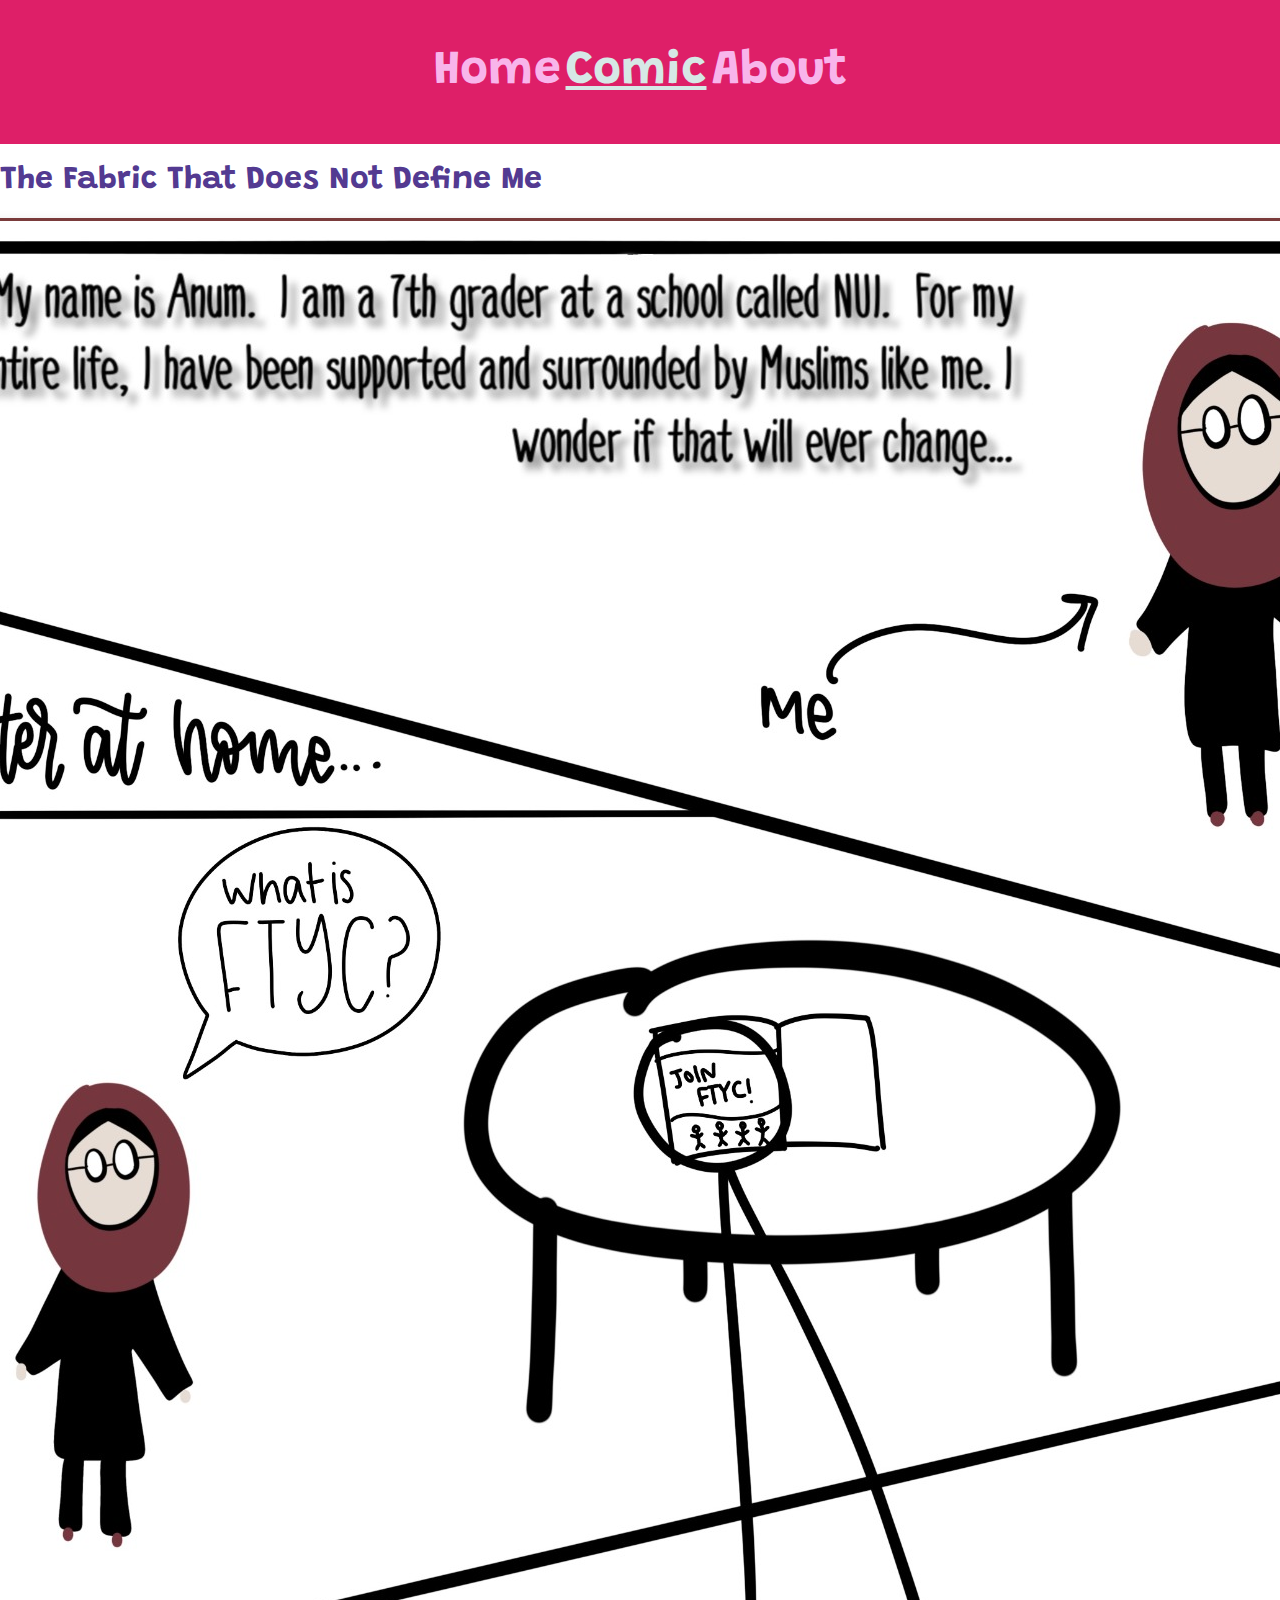
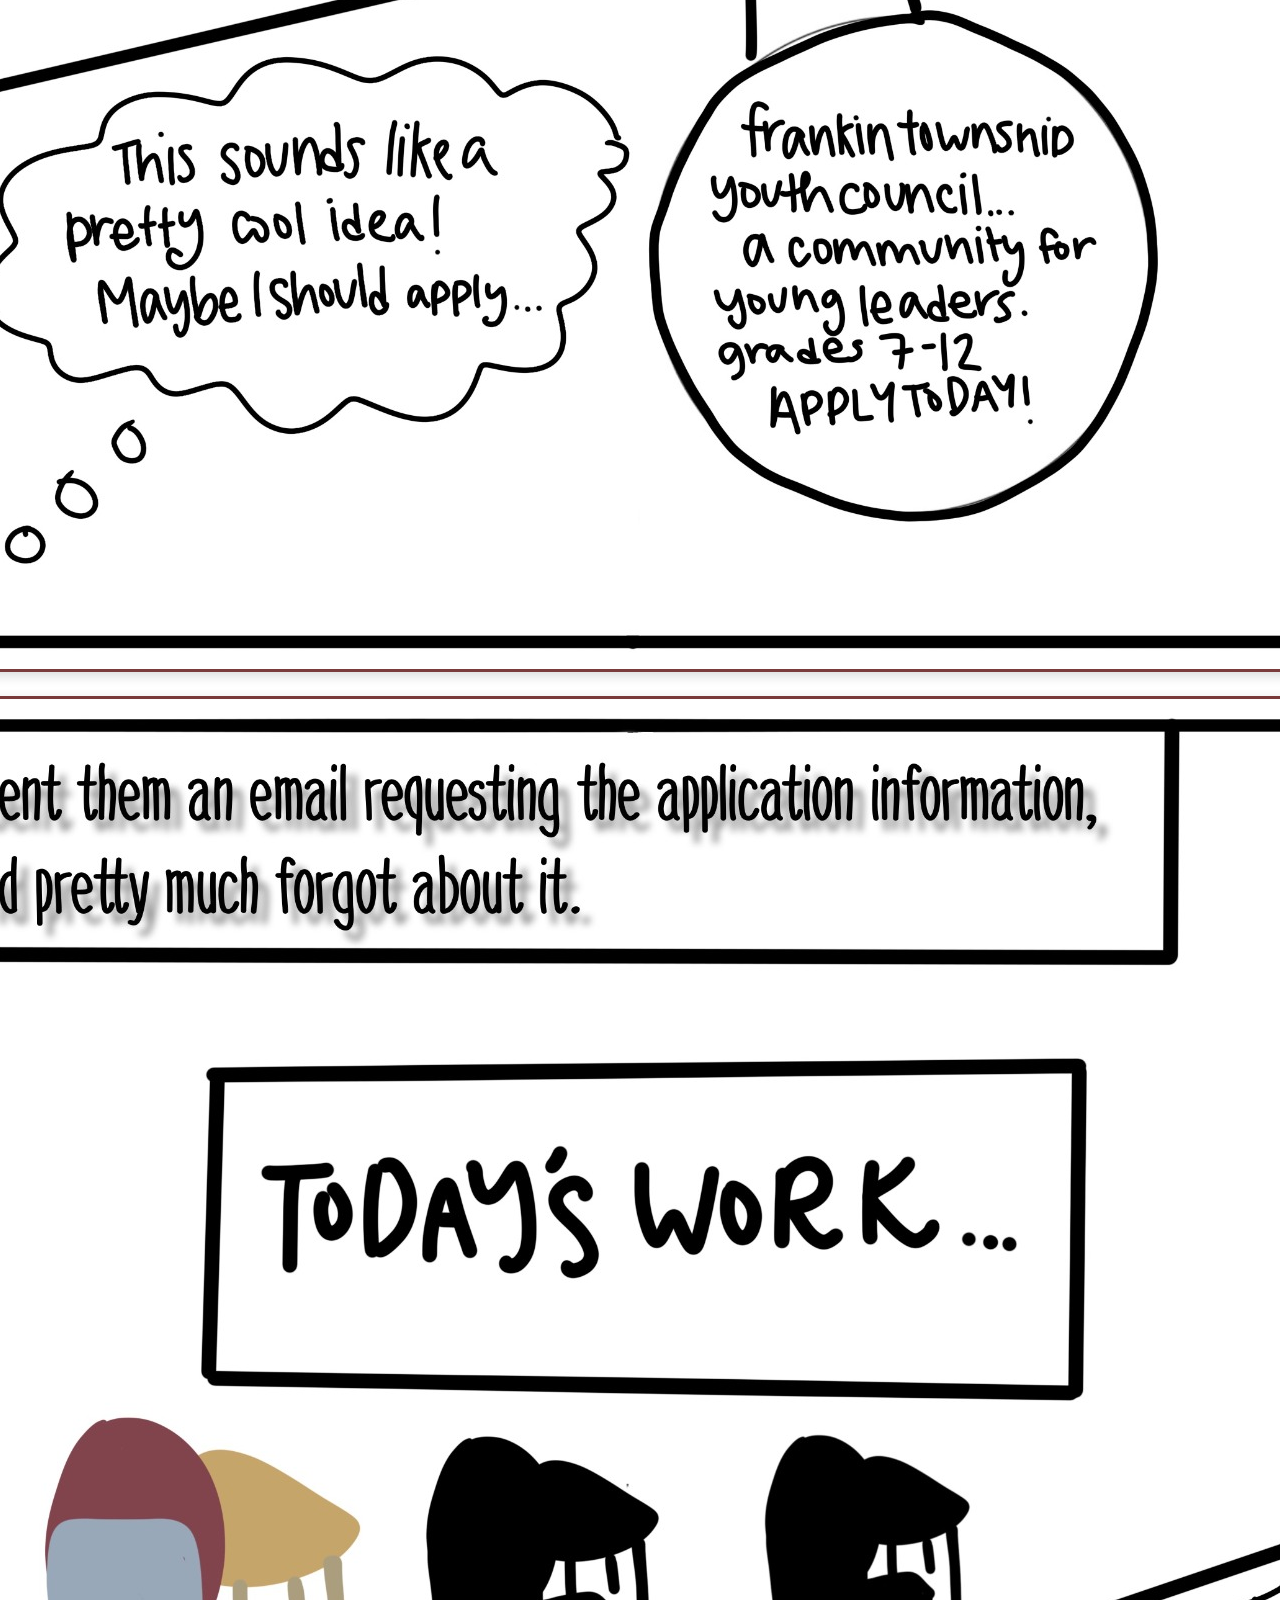
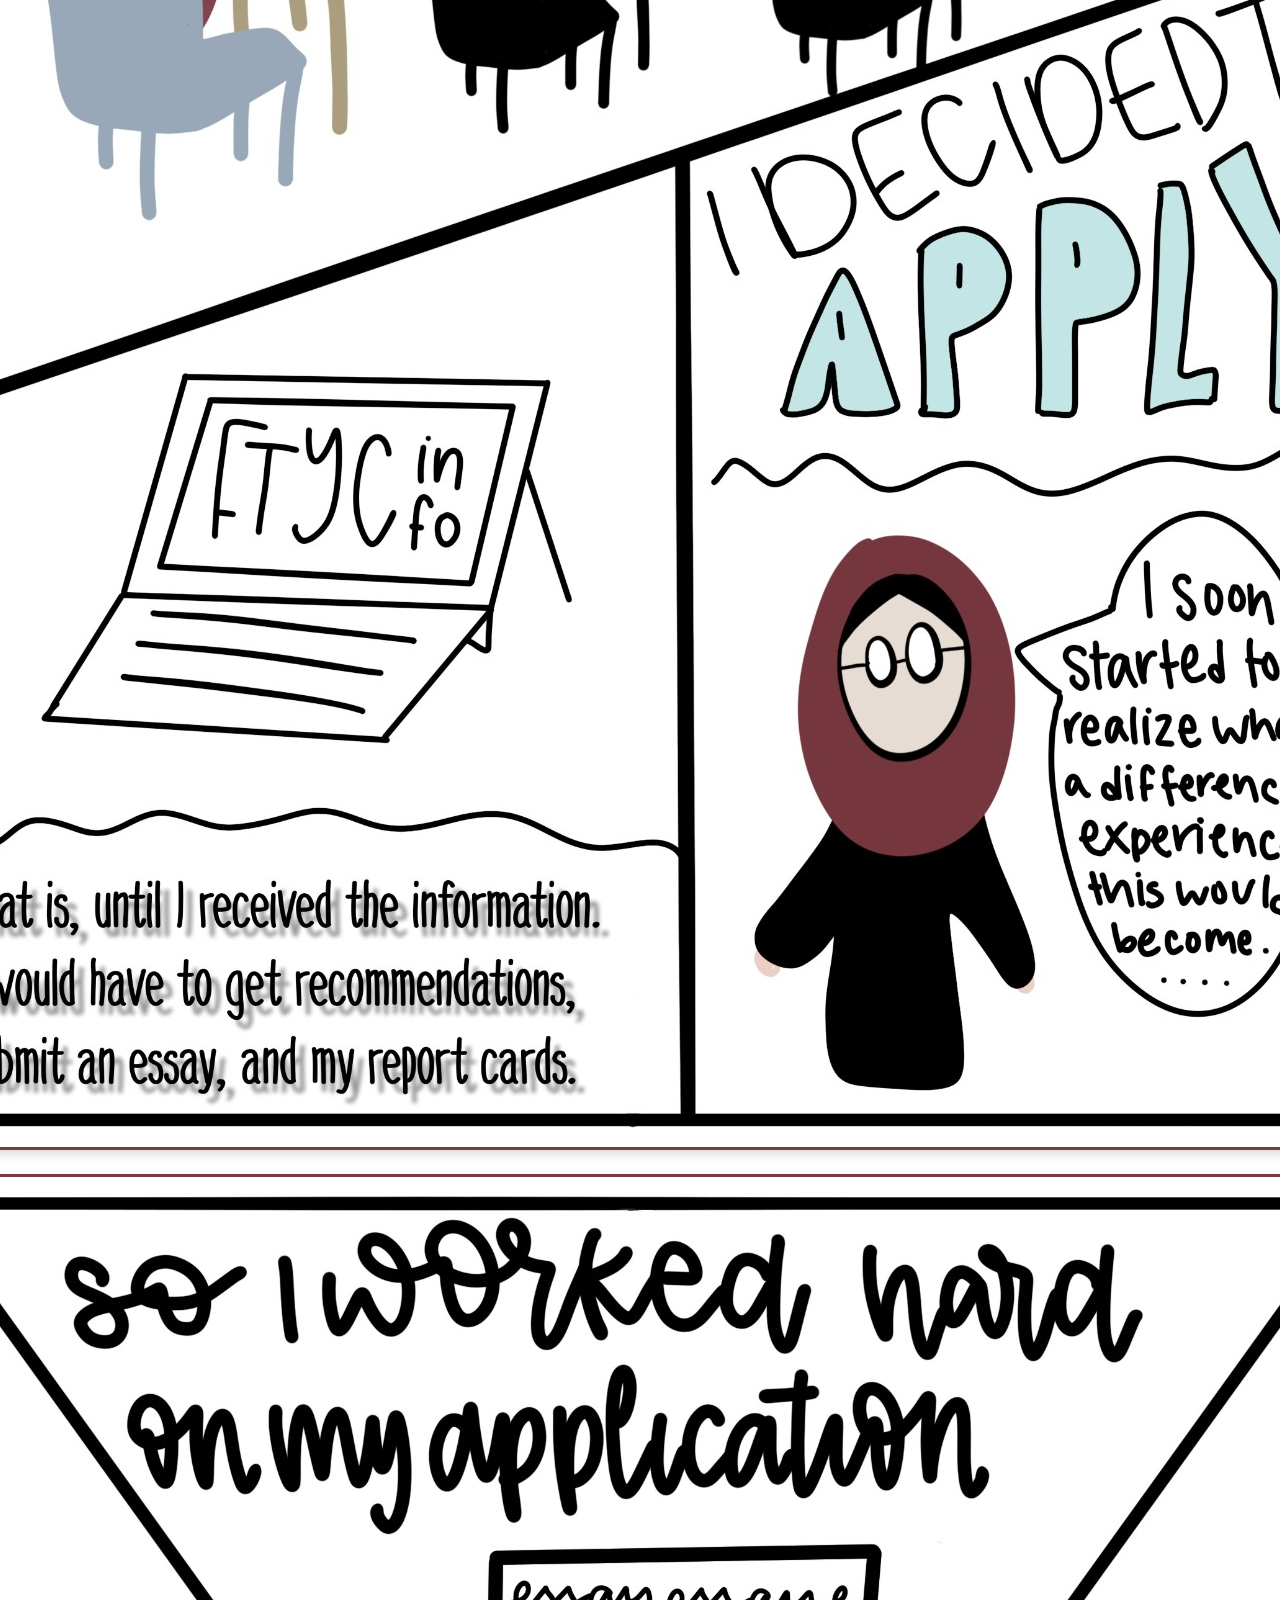
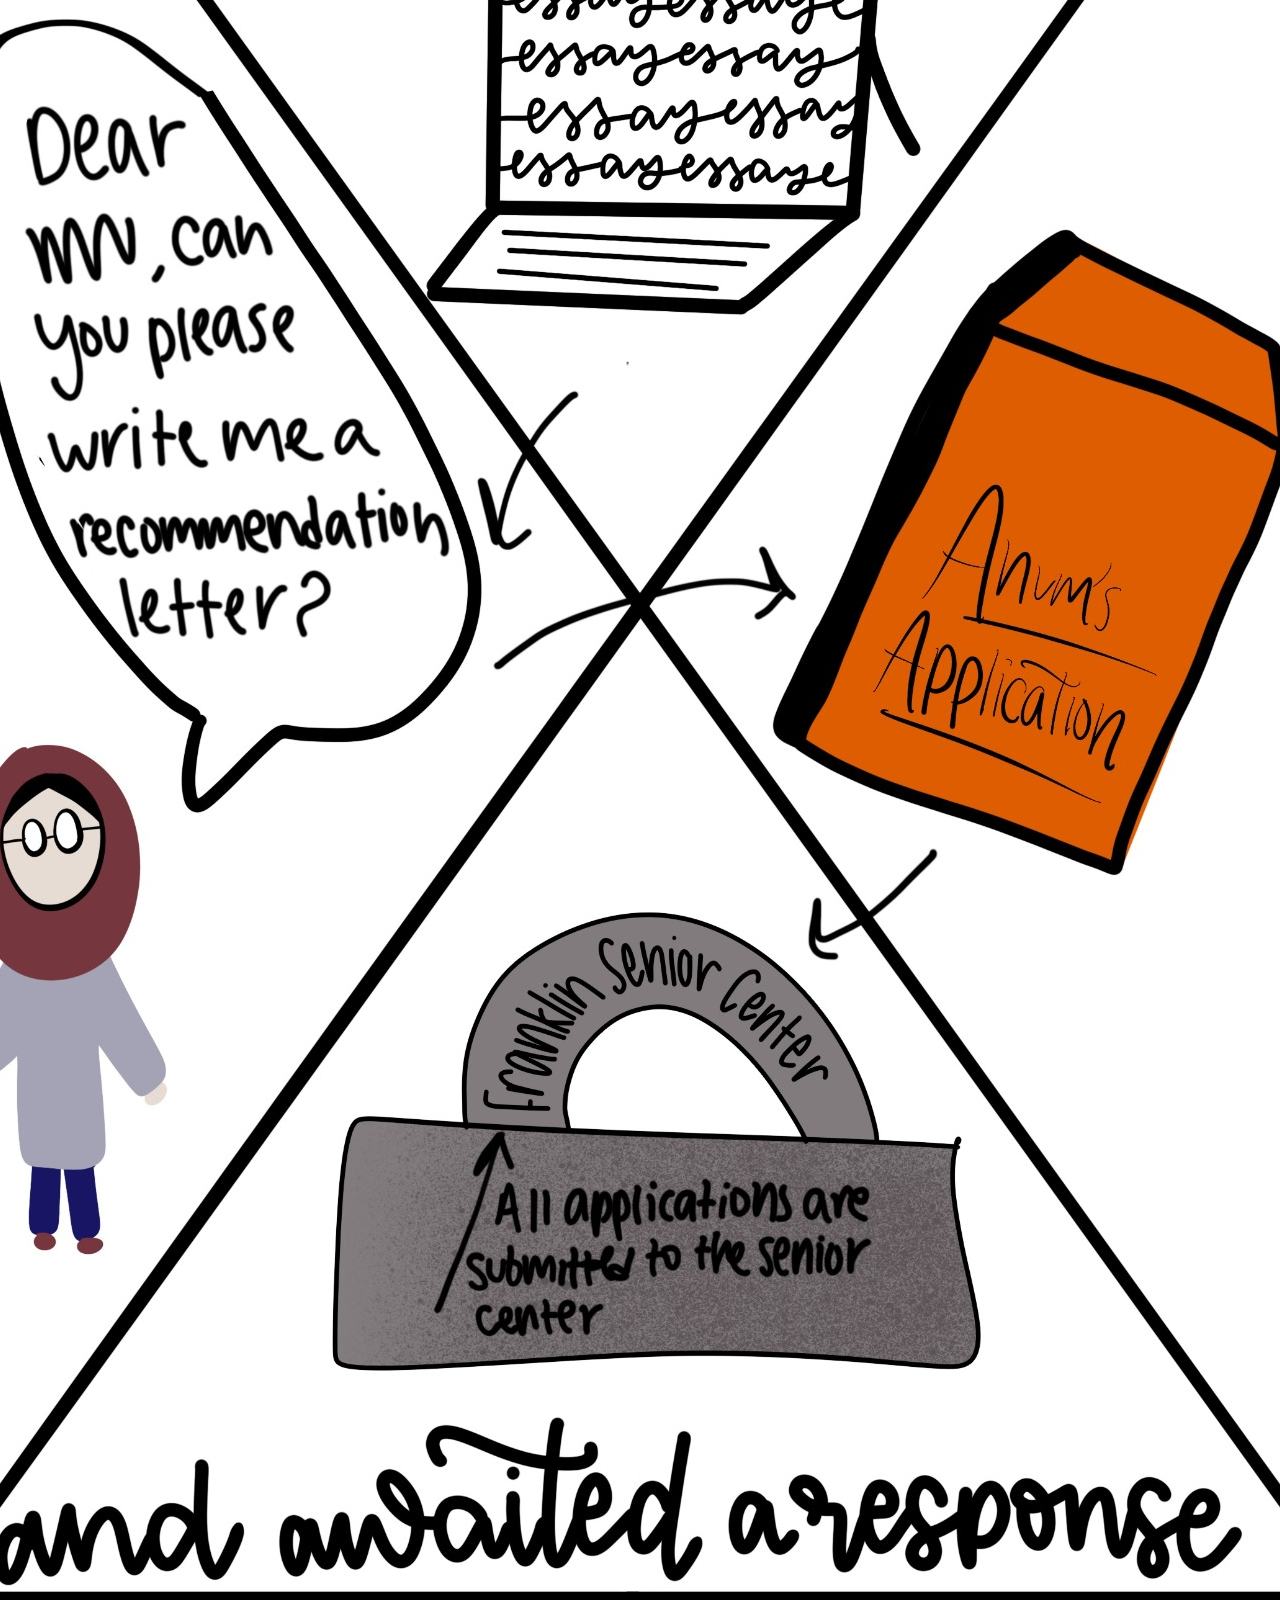
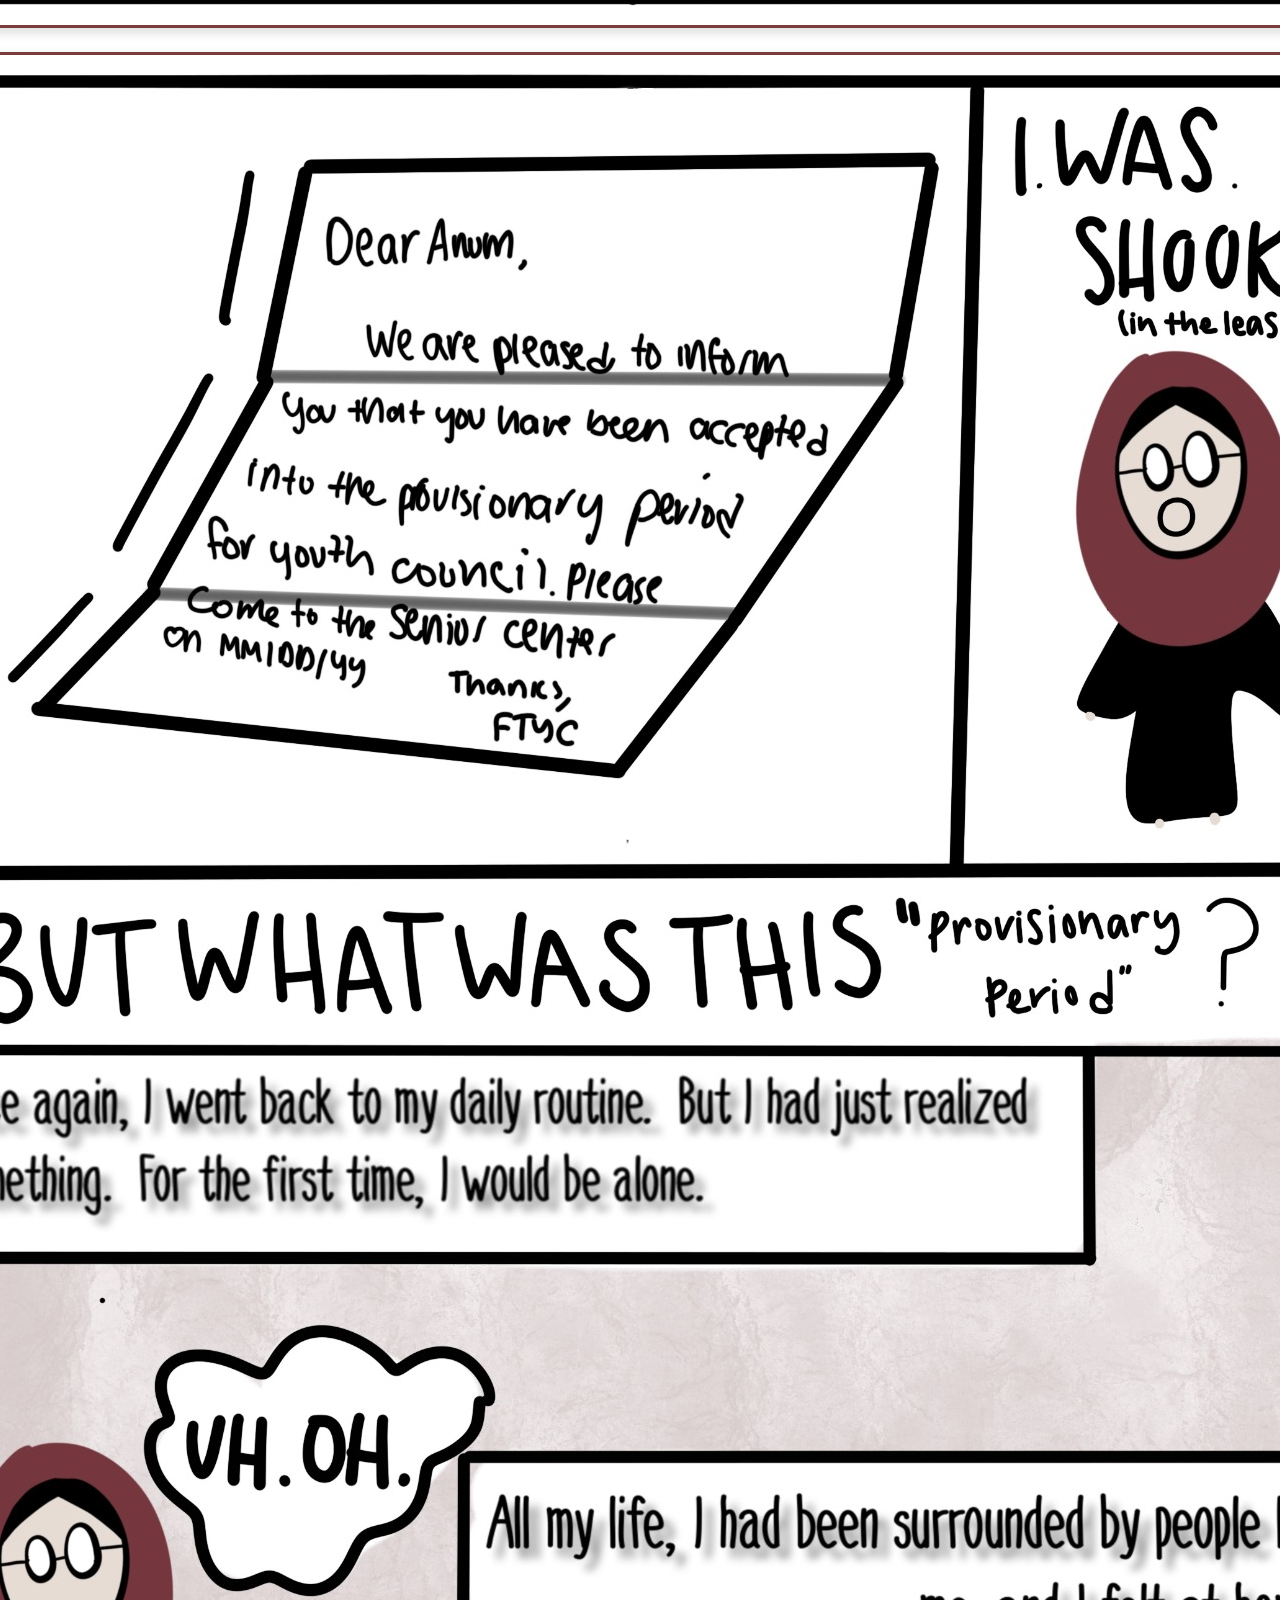
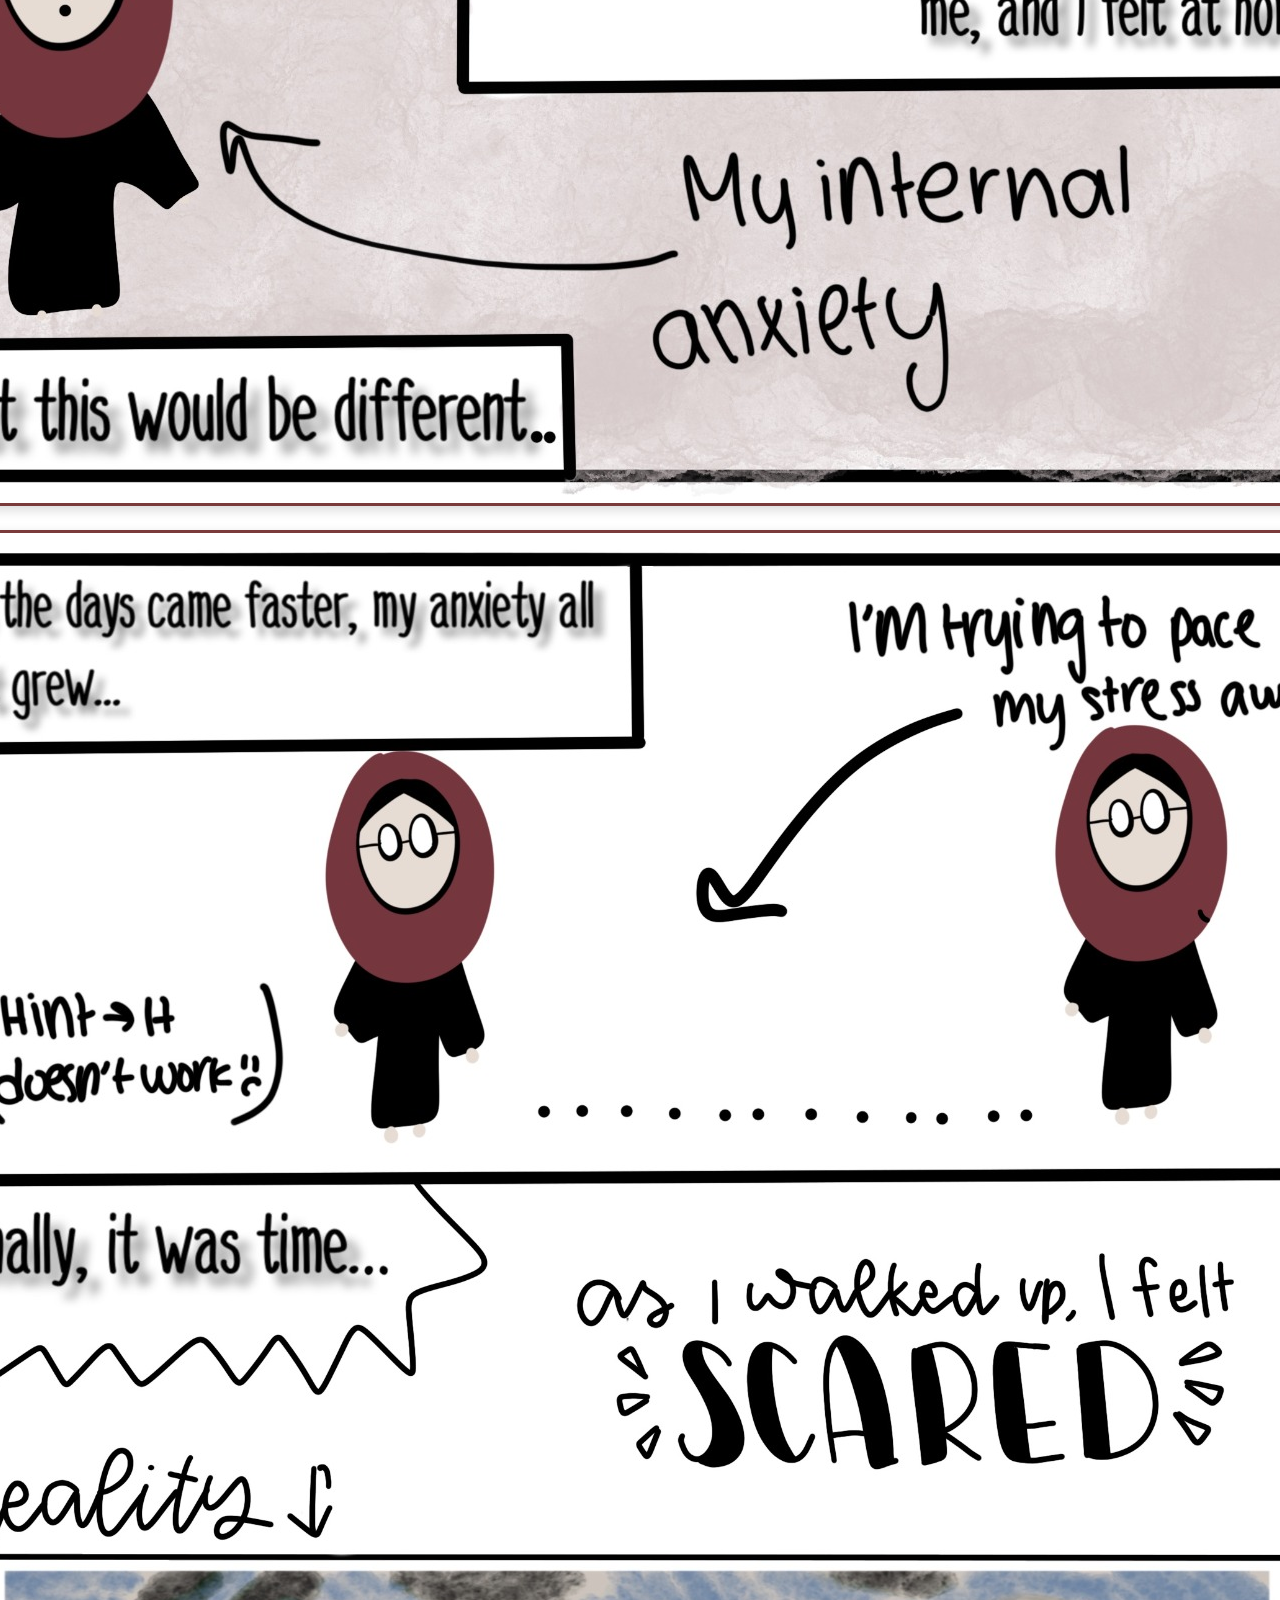
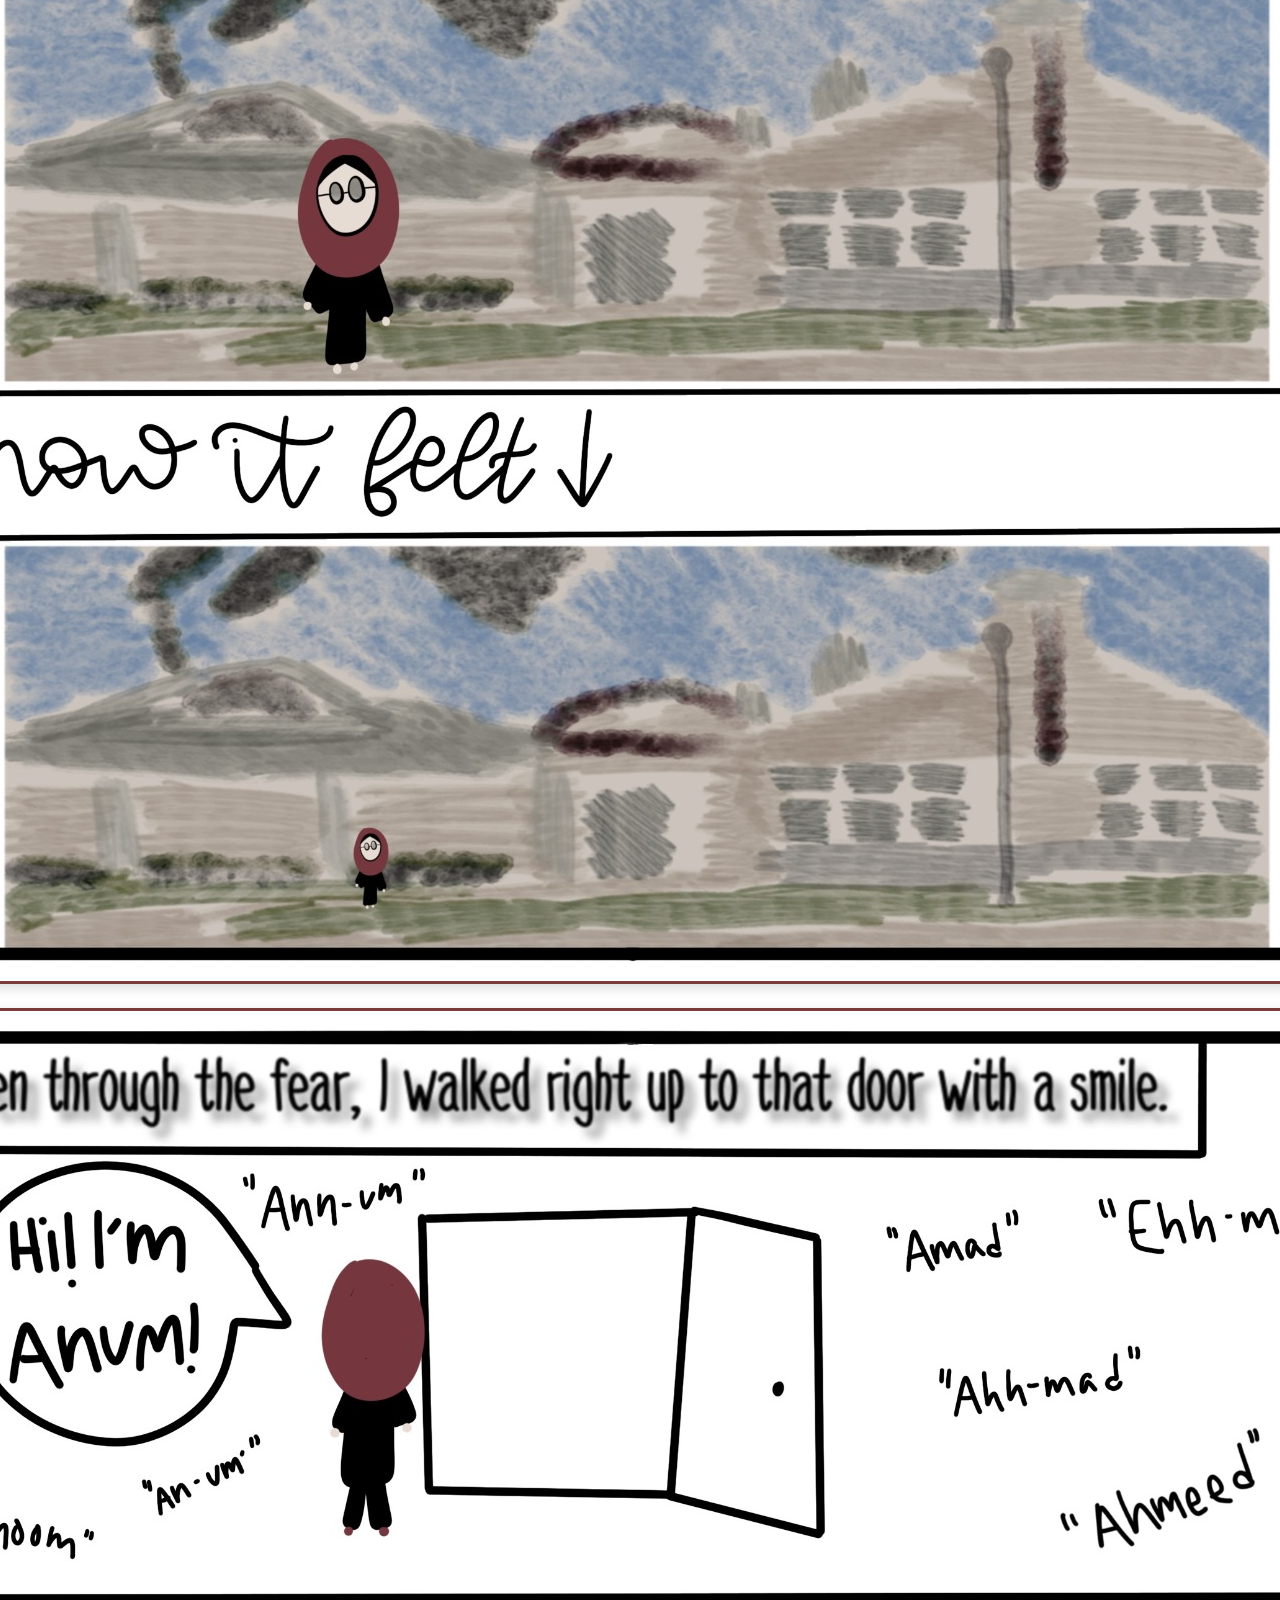
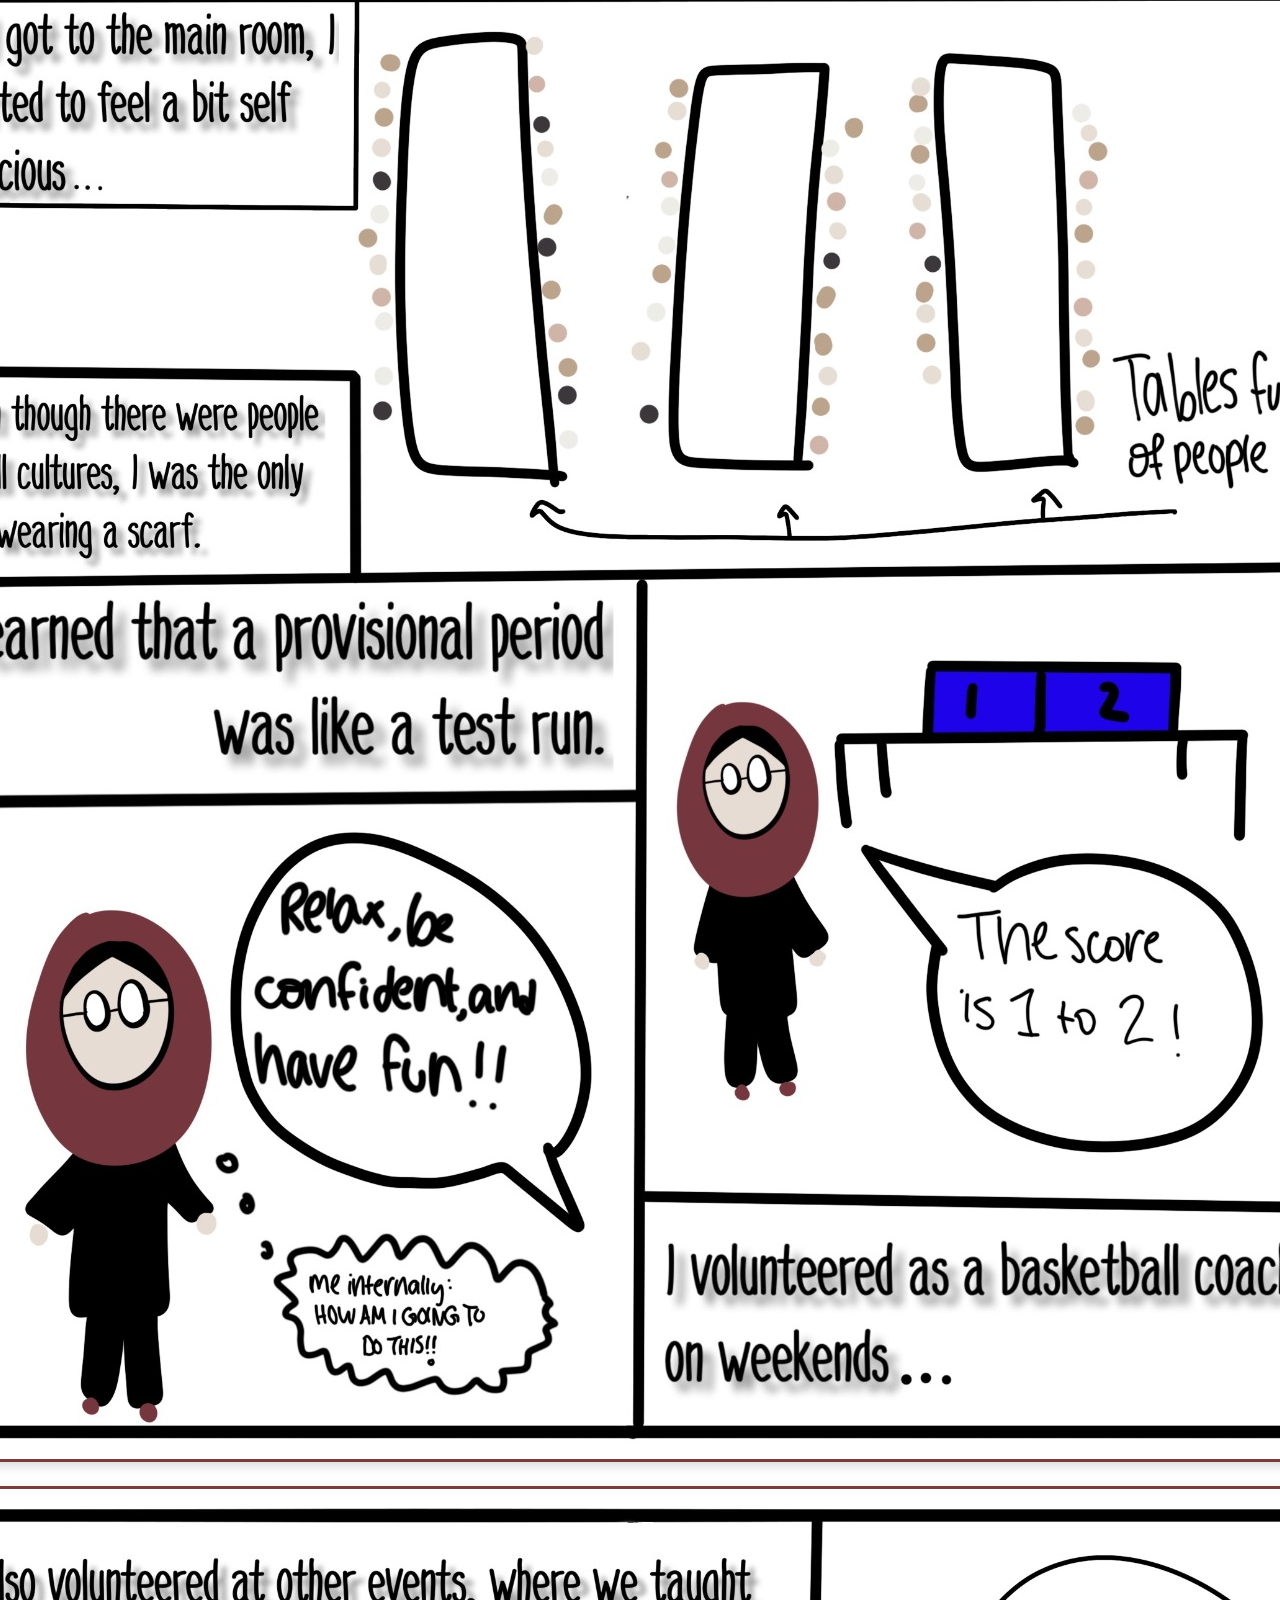
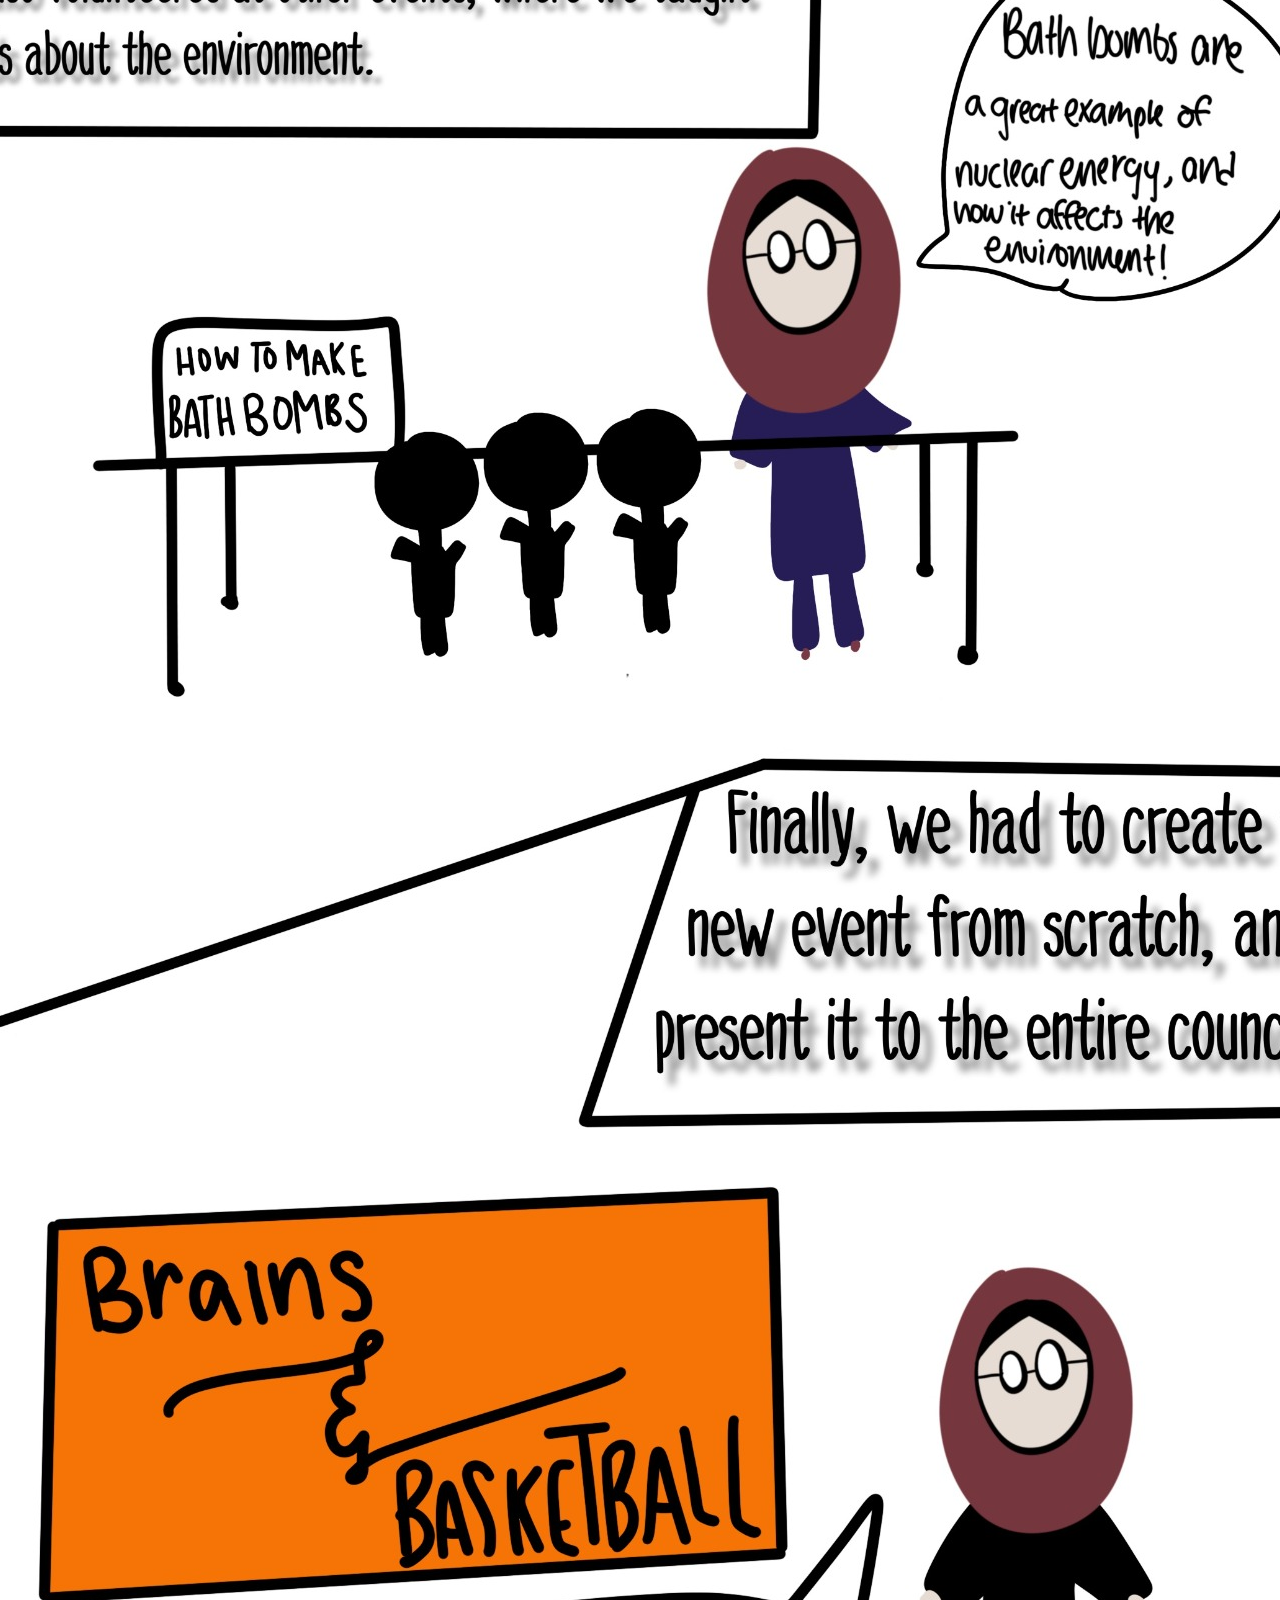
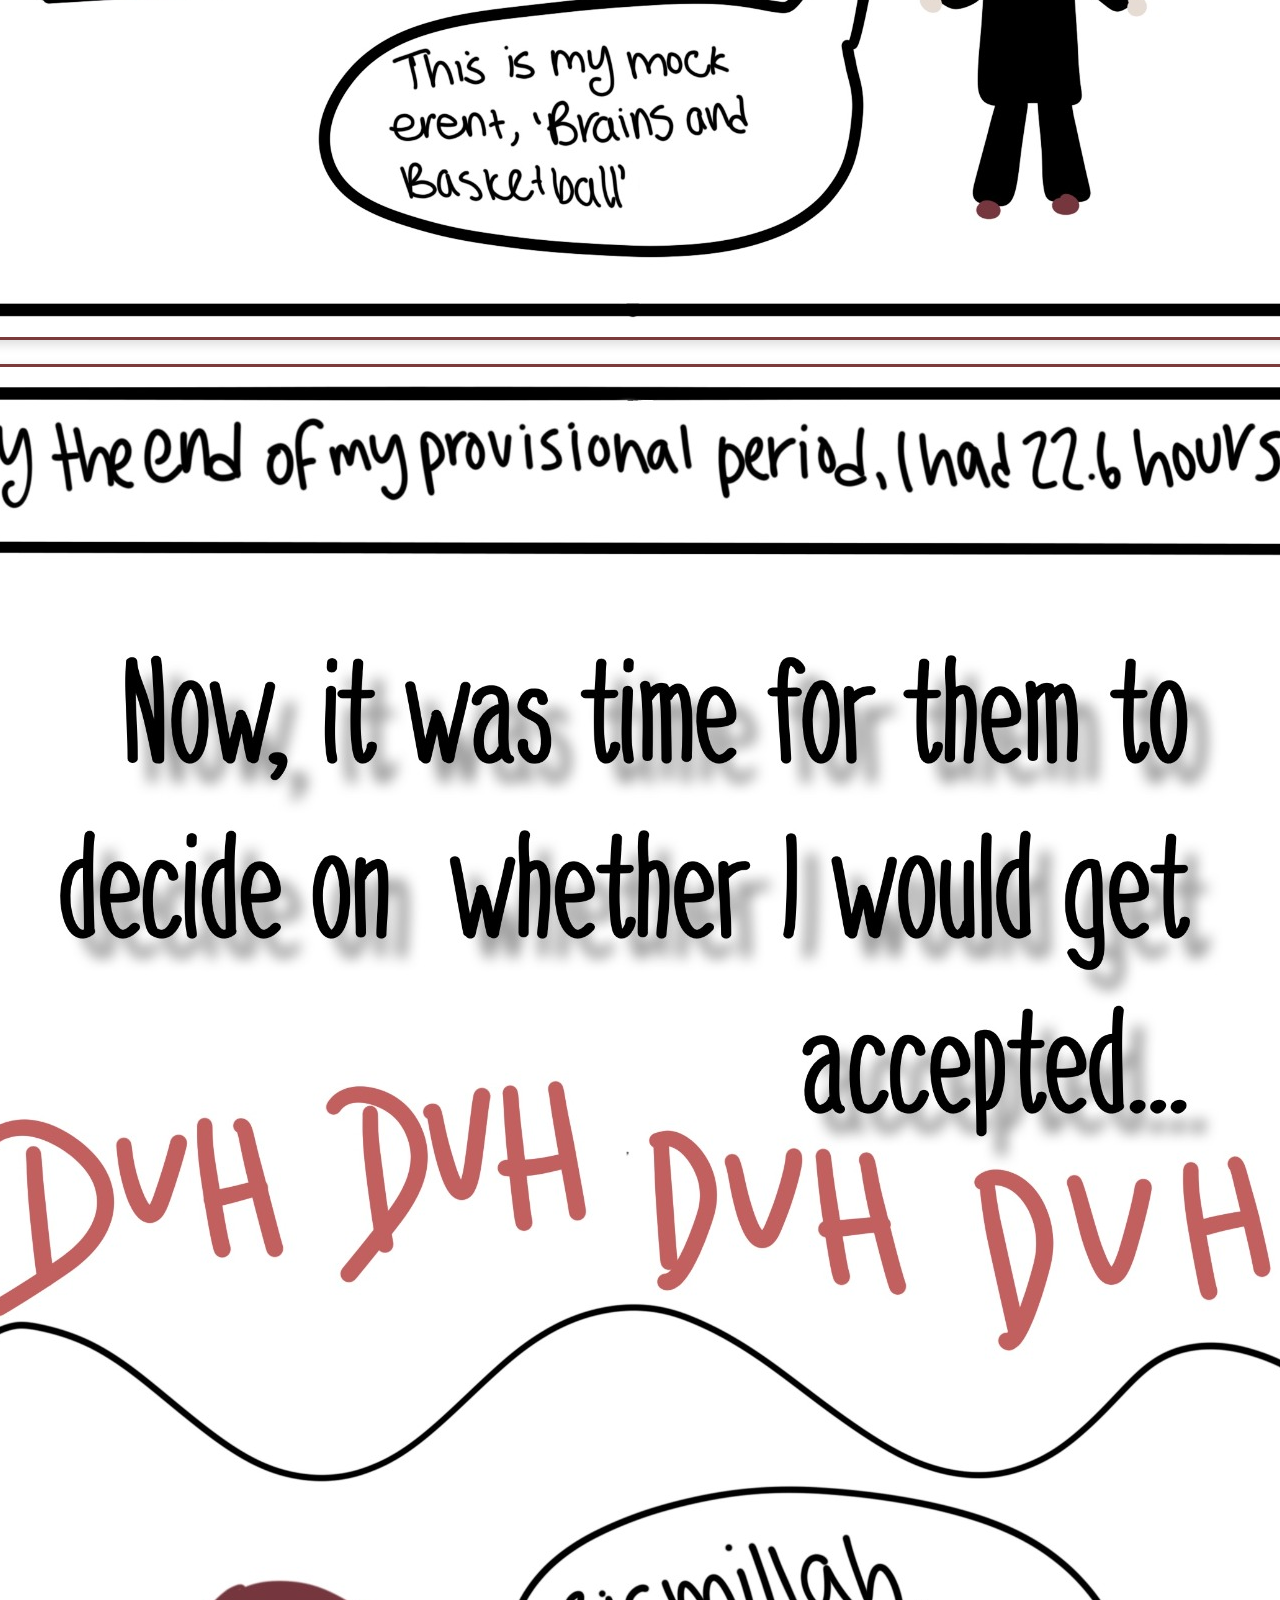
<file: comic.html>
<!DOCTYPE html>
<html lang="en">
<head>
  <meta charset="UTF-8" />
  <meta name="viewport" content="width=device-width, initial-scale=1.0"/>
  <title>Comic - Webcomic</title>
  <link rel="stylesheet" href="style.css" />
  <link rel="preconnect" href="https://fonts.googleapis.com">
<link rel="preconnect" href="https://fonts.gstatic.com" crossorigin>
<link href="https://fonts.googleapis.com/css2?family=Grandstander:ital,wght@0,100..900;1,100..900&display=swap" rel="stylesheet">
</head>
<body>
  <nav>
    <a href="index.html">Home</a>
    <a href="comic.html" class="active">Comic</a>
    <a href="about.html">About</a>
  </nav>
  <main>

    <h1>The Fabric That Does Not Define Me</h1>
    <div class="comic-container">
      <img src="images/Untitled_Artwork 1.jpg" alt="Comic page 2" class="comic-page"/>
      <img src="images/Untitled_Artwork 2.jpg" alt="Comic page 3" class="comic-page"/>
      <img src="images/Untitled_Artwork 3.jpg" alt="Comic page 4" class="comic-page"/>
      <img src="images/Untitled_Artwork 4.jpg" alt="Comic page 5" class="comic-page"/>
      <img src="images/Untitled_Artwork 5.jpg" alt="Comic page 6" class="comic-page"/>
      <img src="images/Untitled_Artwork 6.jpg" alt="Comic page 7" class="comic-page"/>
      <img src="images/Untitled_Artwork 7.jpg" alt="Comic page 8" class="comic-page"/>
      <img src="images/Untitled_Artwork 8.jpg" alt="Comic page 9" class="comic-page"/>
      <img src="images/Untitled_Artwork 9.jpg" alt="Comic page 10" class="comic-page"/>
      <img src="images/Untitled_Artwork 10.jpg" alt="Comic page 11" class="comic-page"/>
      
    </div>
  </main>
</body>
</html>
</file>
<file: style.css>
body {
  font-family: 'Grandstander', cursive;
  background-color: #FFFFFF;
  margin: 0;
  padding: 0;
  color: #DE1F68;
}

.favorite-comic {
  text-align: center;
  margin-top: 2em;
  width: 100%
}

.featured-comic {
  width: 300px;
  max-width: 90%;
  border-radius: 12px;
  box-shadow: 0 4px 12px rgba(0, 0, 0, 0.15);
  transition: transform 0.2s ease-in-out;
}

.featured-comic:hover {
  transform: scale(1.05);
}


nav {
  background-color: #DE1F68; 
  padding: 3em;
  text-align: center;
}

nav a {
  color: #F8B5EB;
  text-decoration: none;
  font-weight: bold;
  font-size: 3em;
}

nav a.active,
nav a:hover {
  text-decoration: underline;
  color: #d6e8e6; /* light blue-gray highlight */
}


.comic-container {
  display: flex;
  flex-direction: column;
  gap: 1.5em;
  align-items: center;
}

.comic-page {

  border: 3px solid #7a3b3b;
  box-shadow: 0 4px 12px rgba(0, 0, 0, 0.15);
  border-radius: 6px;
}

.about-page {
  text-align: center;
}

.profile-pic {
  width: 400px;
  border-radius: 50%;
  border: 5px solid #999698;
  margin-bottom: 1em;
  box-shadow: 0 3px 10px rgba(0, 0, 0, 0.1);
}

h1, h2 {
  color: #533a91;
/*     font-size: 5.2em; */
}

p {
  line-height: 1.6;
  color: #050947;
  font-size: 30px;
}
</file>
